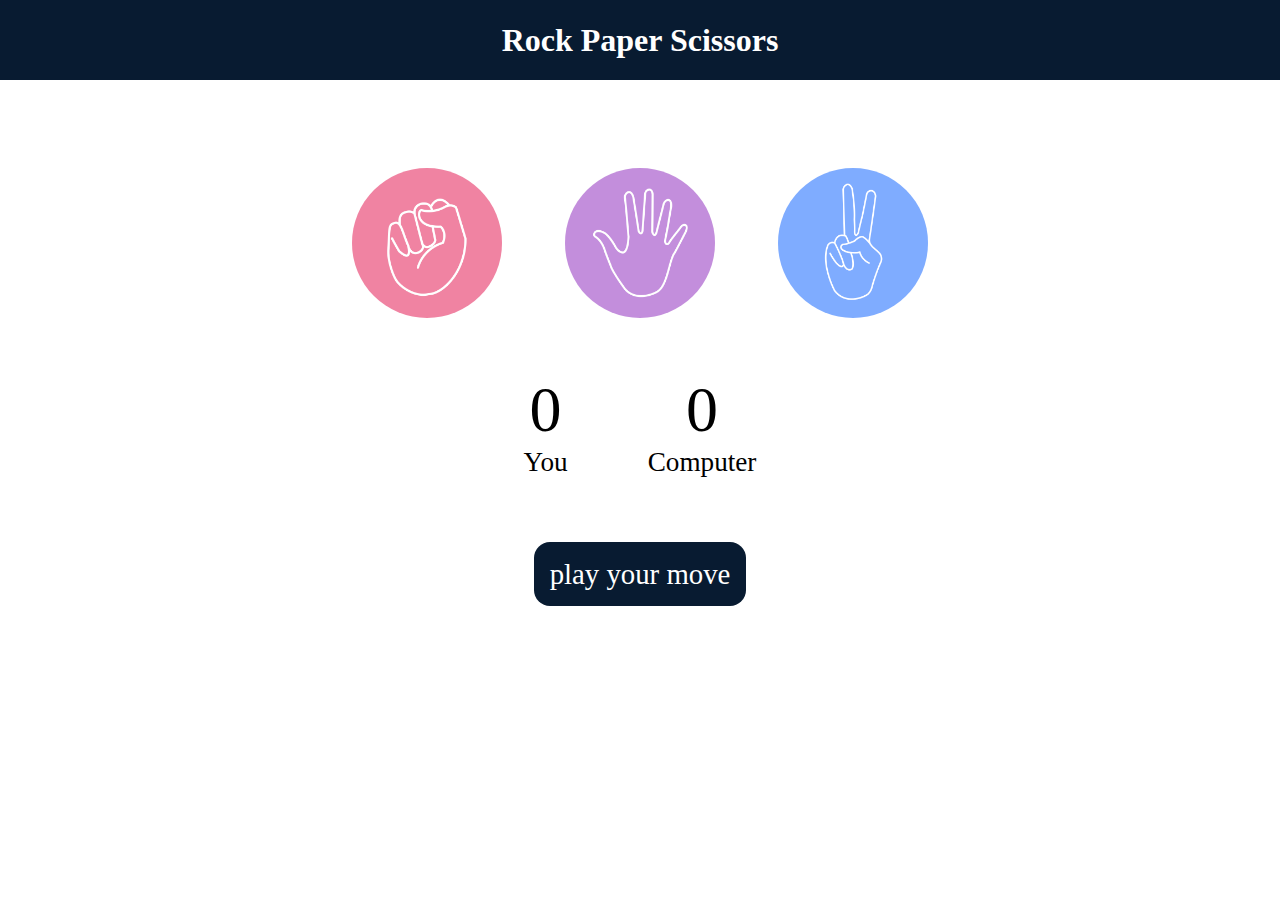
<file: index.html>
<!DOCTYPE html>
<html lang="en">
<head>
    <meta charset="UTF-8">
    <meta name="viewport" content="width=device-width, initial-scale=1.0">
    <title>Rock Paper Scissors Game</title>
    <link rel="stylesheet" href="assets/style.css">
</head>
<body>
    <h1>Rock Paper Scissors</h1>
    <div class="choices">
        <div class="choice" id="Rock">
            <img src="assets/images/rock.png">
        </div>
        <div class="choice" id="Paper">
            <img src="assets/images/paper.png">
        </div>
        <div class="choice" id="Scissors">
            <img src="assets/images/scissors.png">
        </div>
    </div>

    <div class="Score-board">
        <div class="score">
            <p id="user-score">0</p>
            <p>You</p>
        </div>
        <div class="score">
            <p id="computer-score">0</p>
            <p>Computer</p>
        </div>
    </div>

    <div class="msg-container">
        <p id="msg">play your move</p>
    </div>
    <script src="assets/script.js"></script>
</body>
</html>
</file>
<file: assets/style.css>
*{
    margin: 0;
    padding: 0;
    text-align: center;
}

h1{
    background-color: #081b31;
    color: #fff;
    height: 5rem;
    line-height: 5rem;
}

.choice{
    height: 165px;
    width: 165px;
    border-radius: 50%;
    display: flex;
    justify-content: center;
    align-items: center;
}

.choice:hover{
    cursor: pointer;
    opacity: 0.5;
}

img{
    height: 150px;
    width: 150px;
    object-fit: cover;
    border-radius: 50%;
}

.choices{
    display: flex;
    justify-content: center;
    align-items: center;
    gap: 3rem;
    margin-top: 5rem;
}

.Score-board{
    display: flex;
    justify-content: center;
    align-items: center;
    font-size: 1.7rem;
    margin-top: 3rem;
    gap: 5rem;
}

#user-score, #computer-score{
    font-size: 4rem;
}

.msg-container{
    margin-top: 5rem;
}

#msg{
    color: #fff;
    background-color: #081b31;
    font-size: 1.8rem;
    padding: 1rem;
    display: inline;
    border-radius: 1rem;
}
</file>
